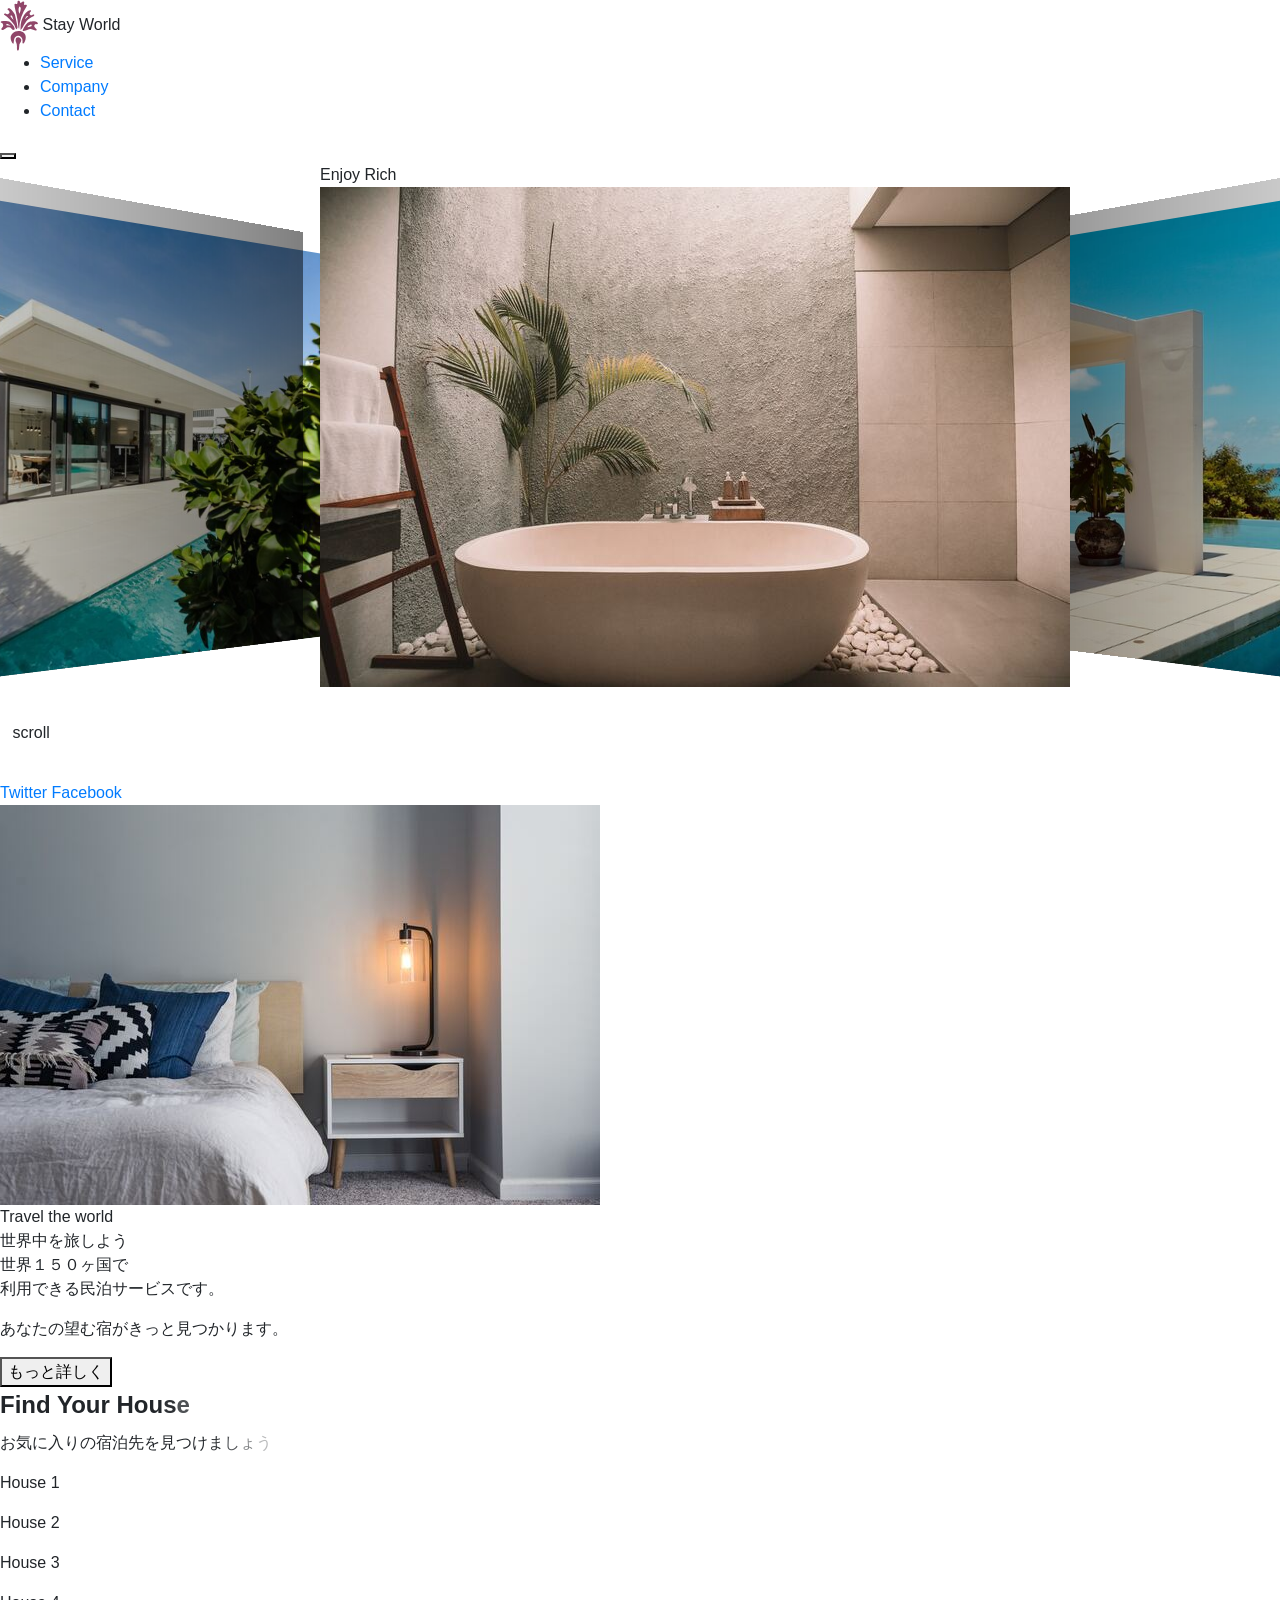
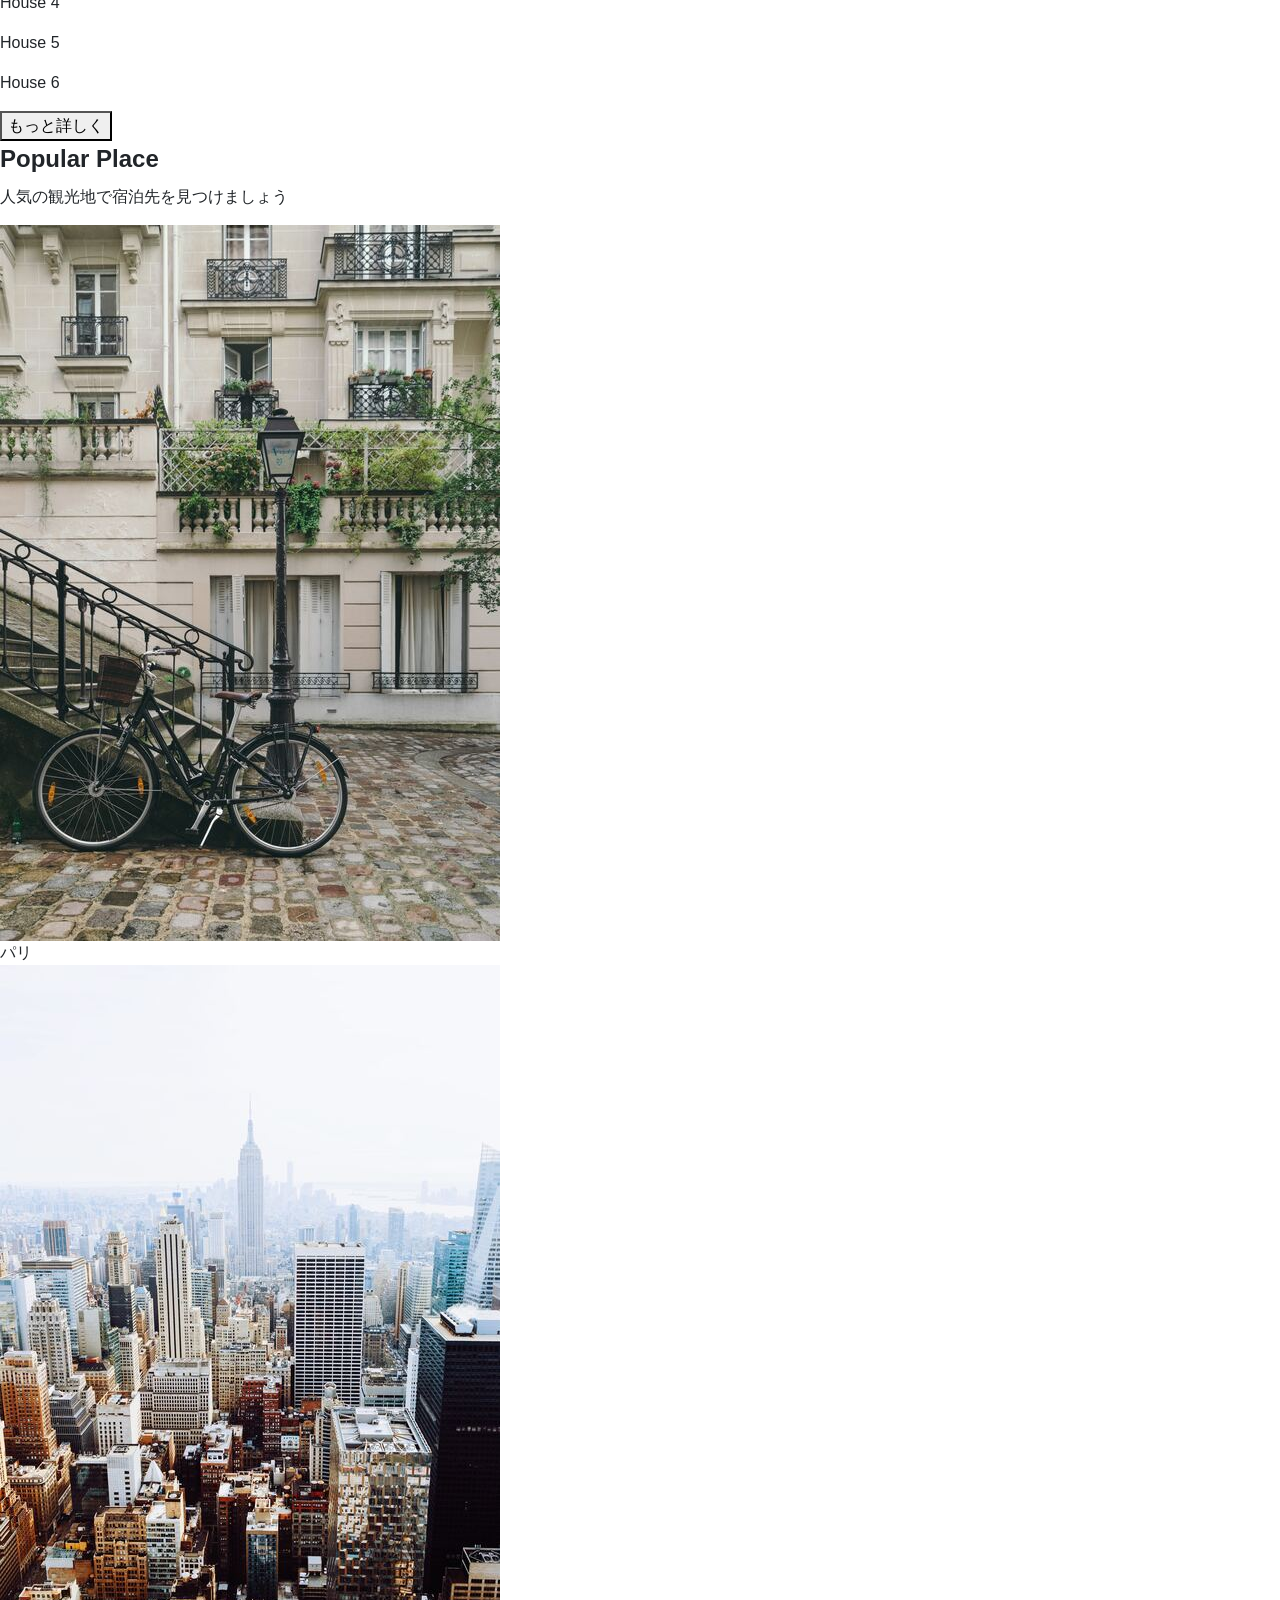
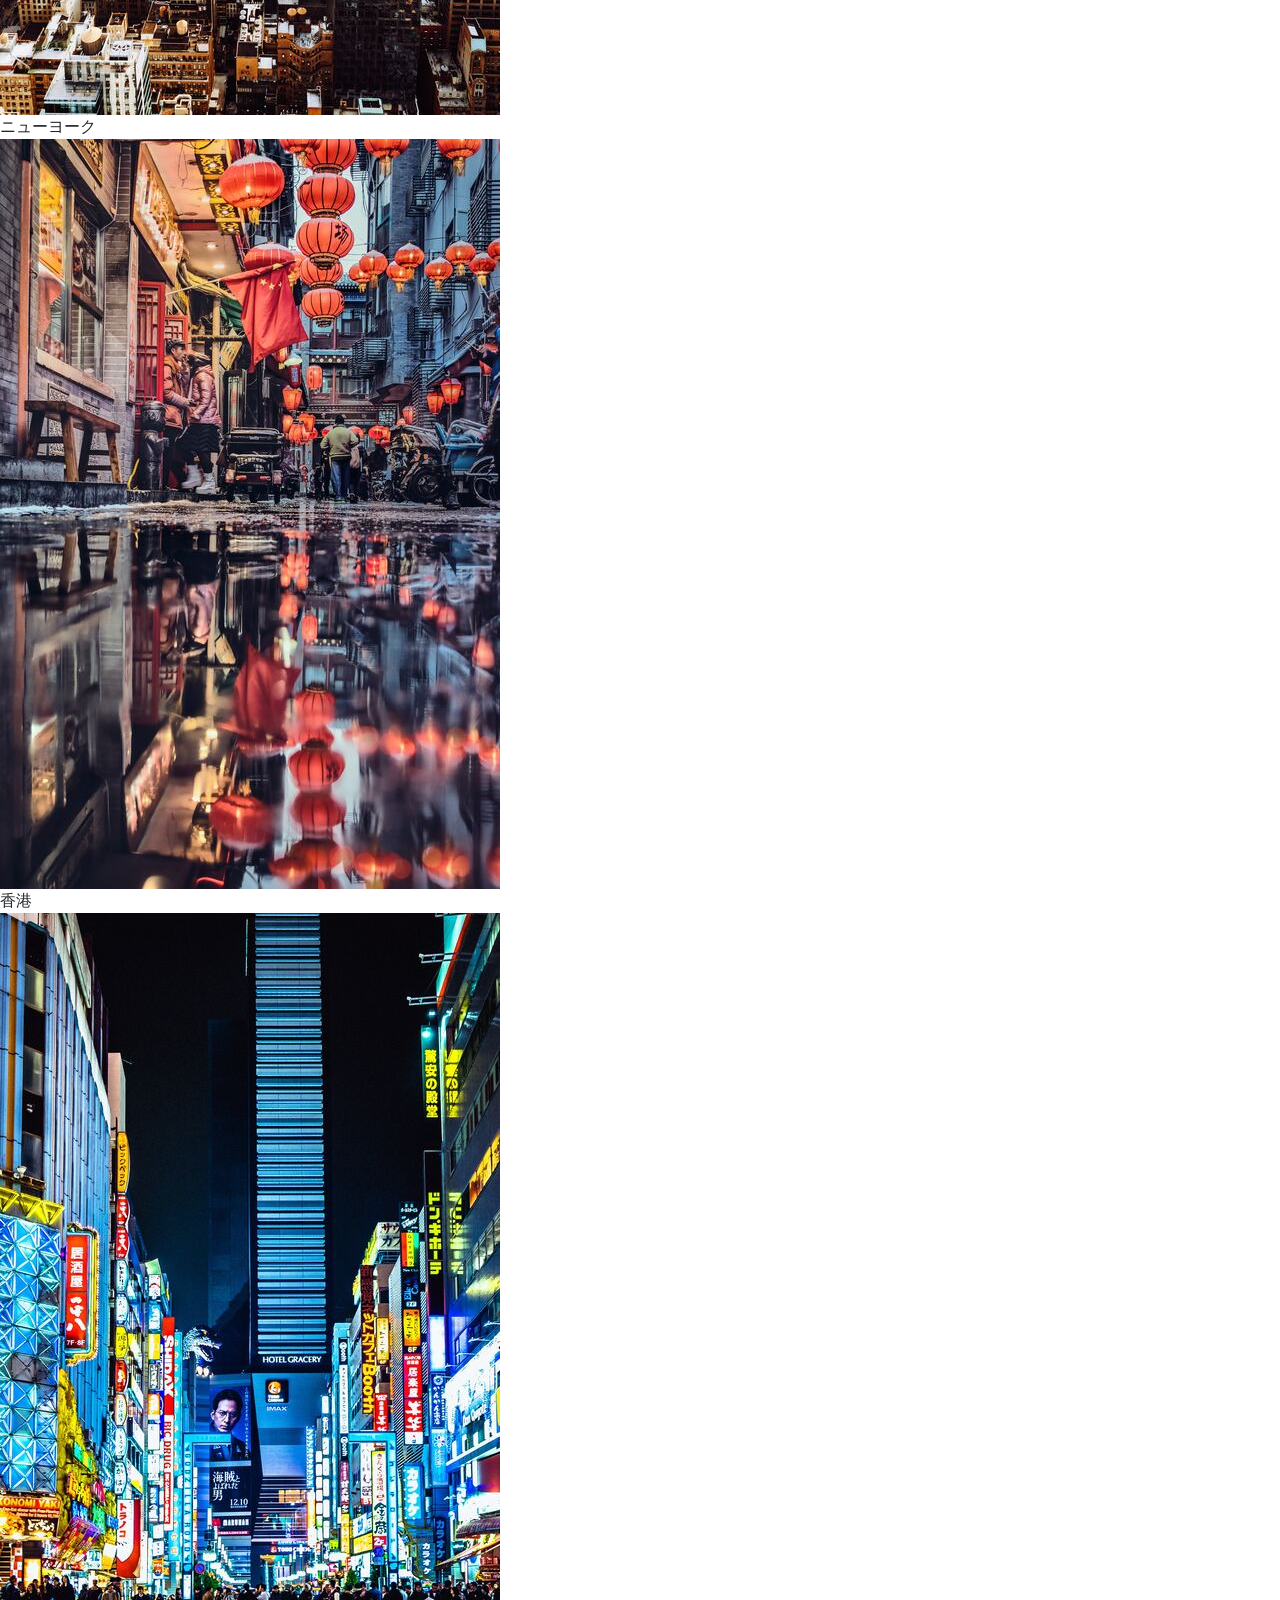
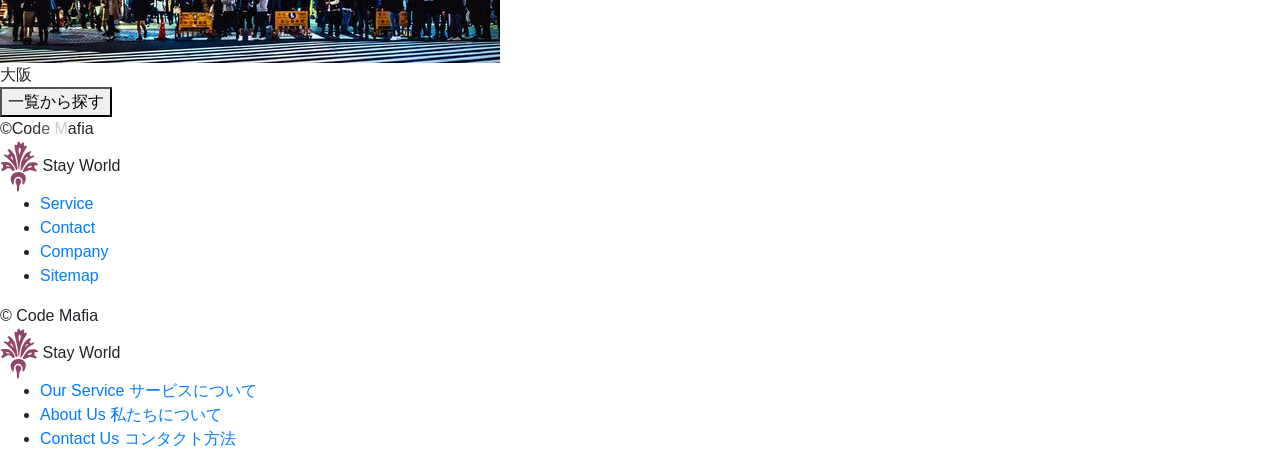
<file: 999_サンプルサイト_部品/index.html>
<!DOCTYPE html>
<html lang="ja">
  <head>
    <meta charset="UTF-8" />
    <meta name="viewport" content="width=device-width, initial-scale=1.0" />
    <meta http-equiv="X-UA-Compatible" content="ie=edge" />
    <title>StayWorld</title>
    <meta name="description" content="This site is a test site.">
    <link rel="icon" href="images/favicon.png">
    <link rel="stylesheet" href="styles/loader.css">
    <script src="scripts/vendors/pace.js"></script>
    <link href="https://fonts.googleapis.com/css2?family=Kameron:wght@400;700&family=Noto+Sans+JP:wght@500&display=swap" rel="stylesheet">
    <link rel="stylesheet" href="styles/vendors/bootstrap-reboot.css" />
    <link rel="stylesheet" href="styles/vendors/swiper.min.css" />
    <link rel="stylesheet" href="styles/style.css" />
  </head>
  <body>
    <div id="global-container">
      <div id="container">
        <div class="mobile-menu__cover"></div>
        <div class="nav-trigger"></div>
        <header class="header">
          <div class="header__inner appear up">
            <div class="logo item">
              <img src="images/logo.svg" alt="" class="logo__img" />
              <span class="logo__stay">Stay</span>
              <span class="logo__world">World</span>
            </div>
            <nav class="header__nav">
              <ul class="header__ul">
                <li class="header__li item"><a href="#">Service</a></li>
                <li class="header__li item"><a href="#">Company</a></li>
                <li class="header__li item">
                  <a class="btn filled" href="#">Contact</a>
                </li>
              </ul>
            </nav>
            <button class="mobile-menu__btn">
              <span></span>
              <span></span>
              <span></span>
            </button>
          </div>
        </header>
        <div id="content">
          <div class="hero">
            <div class="swiper-container">
              <div class="swiper-wrapper">
                <div class="swiper-slide">
                  <div class="hero__title">Enjoy Rich</div>
                  <img src="images/image-1.jpg" alt="" />
                </div>
                <div class="swiper-slide">
                  <div class="hero__title">Fantastic</div>
                  <img src="images/image-2.jpg" alt="" />
                </div>
                <div class="swiper-slide">
                  <div class="hero__title">Experience</div>
                  <img src="images/image-3.jpg" alt="" />
                </div>
              </div>
              <div class="hero__footer">
                <img class="hero__downarrow" src="images/arrow.svg" />
                <span class="hero__scrolltext">scroll</span>
              </div>
            </div>
          </div>
          <div id="main-content">
            <aside class="side left">
              <div class="side__inner">
                <a class="twitter icon tween-animate-title" href="#">Twitter</a>
                <a class="fb icon tween-animate-title" href="#">Facebook</a>
              </div>
            </aside>
            <main>
              <section class="travel">
                <div class="travel__inner">
                  <div class="travel__img cover-slide">
                    <img
                      class="img-zoom"
                      src="images/image-travel.jpg"
                      alt=""
                    />
                  </div>
                  <div class="travel__texts appear left">
                    <div class="travel__texts-inner">
                      <div class="travel__title main-title item">
                        <span class="purple">Travel</span>
                        <span>the world</span>
                      </div>
                      <div class="travel__sub sub-title item">世界中を旅しよう</div>
                      <div class="travel__description item">
                        <p>
                          世界１５０ヶ国で<br />利用できる民泊サービスです。
                        </p>
                        <p>あなたの望む宿がきっと見つかります。</p>
                      </div>
                      <div class="travel__btn item">
                        <button class="btn filled">もっと詳しく</button>
                      </div>
                    </div>
                  </div>
                </div>
              </section>
              <section class="houses">
                <div>
                  <h2 class="main-title tween-animate-title">Find Your House</h2>
                  <p class="sub-title tween-animate-title">お気に入りの宿泊先を見つけましょう</p>
                </div>
                <div class="houses__inner">
                  <div class="houses__item">
                    <div class="cover-slide hover-darken">
                      <div
                        class="bg-img-zoom img-bg50"
                        style="background-image: url(images/villa-1.jpg)"
                      ></div>
                    </div>
                    <p class="houses__title">House 1</p>
                  </div>
                  <div class="houses__item">
                    <div class="cover-slide hover-darken">
                      <div
                        class="bg-img-zoom img-bg50"
                        style="background-image: url(images/villa-2.jpg)"
                      ></div>
                    </div>
                    <p class="houses__title">House 2</p>
                  </div>
                  <div class="houses__item">
                    <div class="cover-slide hover-darken">
                      <div
                        class="bg-img-zoom img-bg50"
                        style="background-image: url(images/villa-3.jpg)"
                      ></div>
                    </div>
                    <p class="houses__title">House 3</p>
                  </div>
                  <div class="houses__item">
                    <div class="cover-slide hover-darken">
                      <div
                        class="bg-img-zoom img-bg50"
                        style="background-image: url(images/villa-4.jpg)"
                      ></div>
                    </div>
                    <p class="houses__title">House 4</p>
                  </div>
                  <div class="houses__item">
                    <div class="cover-slide hover-darken">
                      <div
                        class="bg-img-zoom img-bg50"
                        style="background-image: url(images/villa-5.jpg)"
                      ></div>
                    </div>
                    <p class="houses__title">House 5</p>
                  </div>
                  <div class="houses__item">
                    <div class="cover-slide hover-darken">
                      <div
                        class="bg-img-zoom img-bg50"
                        style="background-image: url(images/villa-6.jpg)"
                      ></div>
                    </div>
                    <p class="houses__title">House 6</p>
                  </div>
                  <div class="houses__btn appear up">
                    <button class="btn slide-bg item">もっと詳しく</button>
                  </div>
                </div>
              </section>
              <section class="popular">
                <div class="popular__header">
                  <h2 class="main-title tween-animate-title">Popular Place</h2>
                  <p class="sub-title tween-animate-title">人気の観光地で宿泊先を見つけましょう</p>
                </div>
                <div class="popular__inner appear up">
                  <div class="popular__container">
                    <div class="popular__item item">
                      <div class="popular__img">
                        <img src="images/image-p1.jpg" alt="" />
                      </div>
                      <div class="popular__title">パリ</div>
                    </div>
                    <div class="popular__item item">
                      <div class="popular__img">
                        <img src="images/image-p2.jpg" alt="" />
                      </div>
                      <div class="popular__title">ニューヨーク</div>
                    </div>
                    <div class="popular__item item">
                      <div class="popular__img">
                        <img src="images/image-p3.jpg" alt="" />
                      </div>
                      <div class="popular__title">香港</div>
                    </div>
                    <div class="popular__item item">
                      <div class="popular__img">
                        <img src="images/image-p4.jpg" alt="" />
                      </div>
                      <div class="popular__title">大阪</div>
                    </div>
                    <div class="popular__btn appear up">
                      <button class="btn cover-3d item">
                        <span>
                          一覧から探す
                        </span>
                      </button>
                    </div>
                  </div>
                </div>
              </section>
            </main>
            <aside class="side right">
              <div class="side__inner">
                <span class="tween-animate-title">&copy;Code Mafia</span>
              </div>
            </aside>
          </div>
        </div>
        <footer class="footer appear up">
          <div class="logo item">
            <img src="images/logo.svg" alt="" class="logo__img" />
            <span class="logo__stay">Stay</span>
            <span class="logo__world">World</span>
          </div>
          <nav class="footer__nav">
            <ul class="footer__ul">
              <li class="footer__li item"><a href="#">Service</a></li>
              <li class="footer__li item"><a href="#">Contact</a></li>
              <li class="footer__li item"><a href="#">Company</a></li>
              <li class="footer__li item"><a href="#">Sitemap</a></li>
            </ul>
            <div class="footer__copyright item">
              &copy; Code Mafia
            </div>
          </nav>
        </footer>
      </div>
      <nav class="mobile-menu">
        <div class="logo">
          <img src="images/logo.svg" alt="" class="logo__img" />
          <span class="logo__stay">Stay</span>
          <span class="logo__world">World</span>
        </div>
        <ul class="mobile-menu__main">
          <li class="mobile-menu__item">
            <a class="mobile-menu__link" href="#">
              <span class="main-title">Our Service</span>
              <span class="sub-title">サービスについて</span>
            </a>
          </li>
          <li class="mobile-menu__item">
            <a class="mobile-menu__link" href="#">
              <span class="main-title">About Us</span>
              <span class="sub-title">私たちについて</span>
            </a>
          </li>
          <li class="mobile-menu__item">
            <a class="mobile-menu__link" href="#">
              <span class="main-title">Contact Us</span>
              <span class="sub-title">コンタクト方法</span>
            </a>
          </li>
        </ul>
      </nav>
    </div>
    <script src="scripts/vendors/swiper.min.js"></script>
    <script src="scripts/vendors/TweenMax.min.js"></script>
    <script src="scripts/vendors/scroll-polyfill.js"></script>
    <script src="scripts/libs/scroll.js"></script>
    <script src="scripts/libs/text-animation.js"></script>
    <script src="scripts/libs/hero-slider.js"></script>
    <script src="scripts/libs/mobile-menu.js"></script>
    <script src="scripts/main.js"></script>
  </body>
</html>
</file>
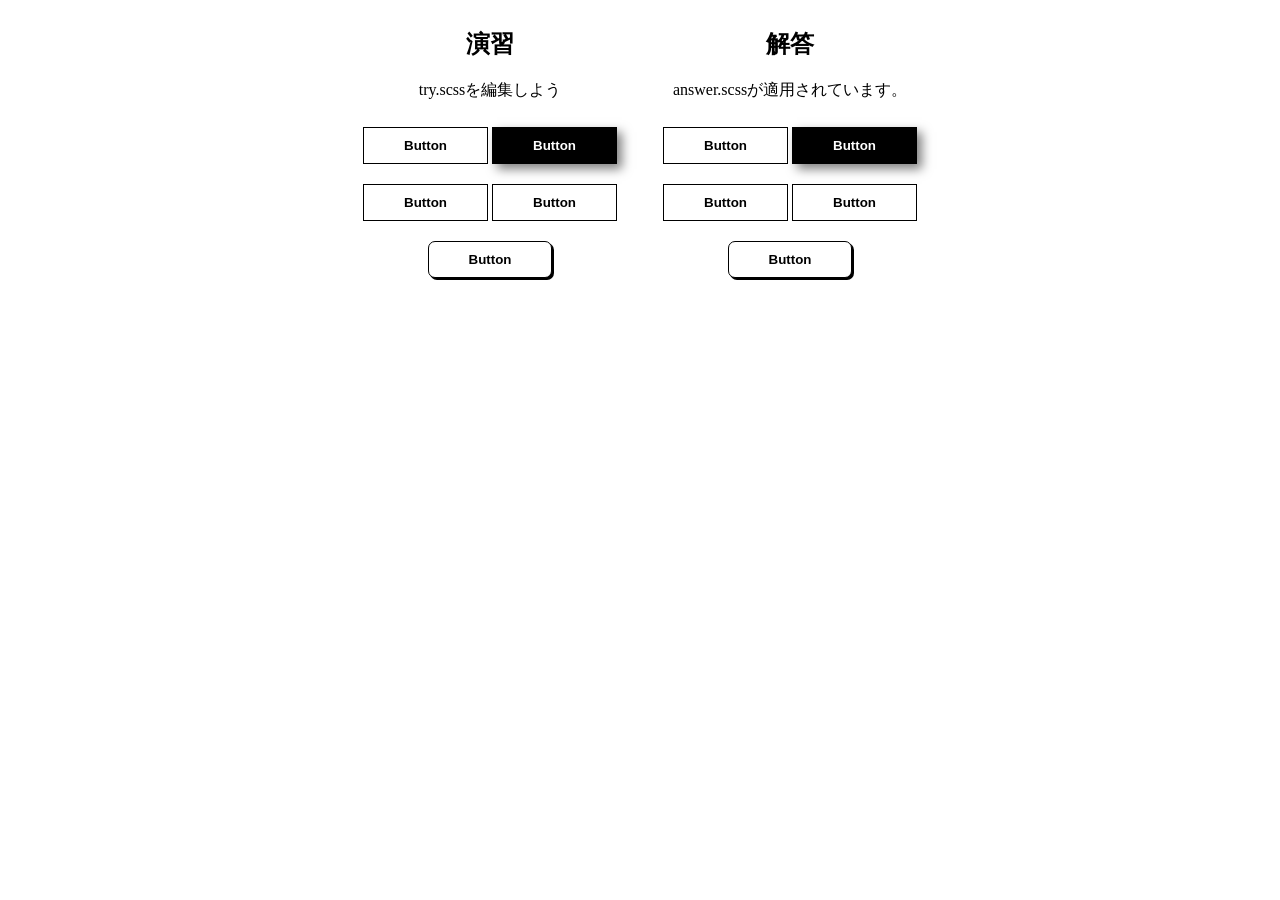
<file: 02_HTMLとCSSを極める（トランジション編）/030_演習_色んなボタンを作ってみよう/index.html>
<!DOCTYPE html>
<html lang="en">

<head>
  <meta charset="UTF-8" />
  <meta name="viewport" content="width=device-width, initial-scale=1.0" />
  <meta http-equiv="X-UA-Compatible" content="ie=edge" />
  <title>Document</title>
  <!-- チャレンジしてみよう -->
  <link rel="stylesheet" href="try.css" />
  <!-- 解答例　-->
  <link rel="stylesheet" href="answer.css" />
</head>

<body>
  <div id="container">
    <div class="try">
      <h2>演習</h2>
      <p>try.scssを編集しよう</p>
      <button class="btn float">Button</button>
      <button class="btn filled">Button</button>
      <button class="btn letter-spacing">Button</button>
      <button class="btn shadow">Button</button>
      <button class="btn solid">Button</button>
    </div>
    <div class="answer">
      <h2>解答</h2>
      <p>answer.scssが適用されています。</p>
      <button class="btn float">Button</button>
      <button class="btn filled">Button</button>
      <button class="btn letter-spacing">Button</button>
      <button class="btn shadow">Button</button>
      <button class="btn solid">Button</button>
    </div>
  </div>
</body>

</html>
</file>
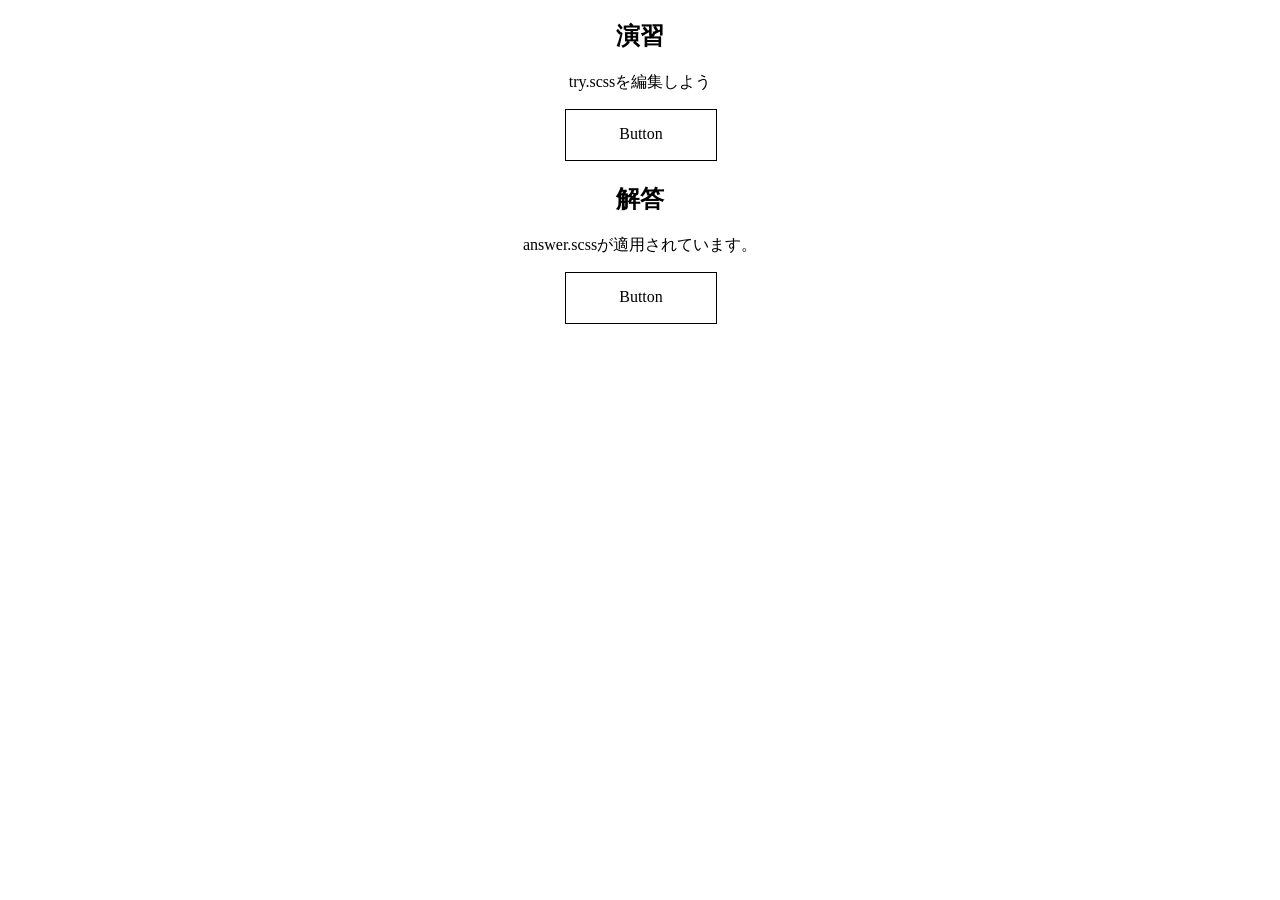
<file: 02_HTMLとCSSを極める（トランジション編）/090_発展_演習_3Dアニメーション２/index.html>
<!DOCTYPE html>
<html lang="en">

<head>
  <meta charset="UTF-8" />
  <meta name="viewport" content="width=device-width, initial-scale=1.0" />
  <meta http-equiv="X-UA-Compatible" content="ie=edge" />
  <title>Document</title>
  <!-- チャレンジしてみよう -->
  <link rel="stylesheet" href="try.css" />
  <!-- 解答例　-->
  <link rel="stylesheet" href="answer.css" />
</head>

<body>
  <div id="container">
    <div class="try">
      <h2>演習</h2>
      <p>try.scssを編集しよう</p>
      <a class="btn cubic"><span class="hovering">Now, Hovering</span><span class="default">Button</span></a>
    </div>
    <div class="answer">
      <h2>解答</h2>
      <p>answer.scssが適用されています。</p>
      <a class="btn cubic"><span class="hovering">Now, Hovering</span><span class="default">Button</span></a>
    </div>
  </div>
</body>

</html>
</file>
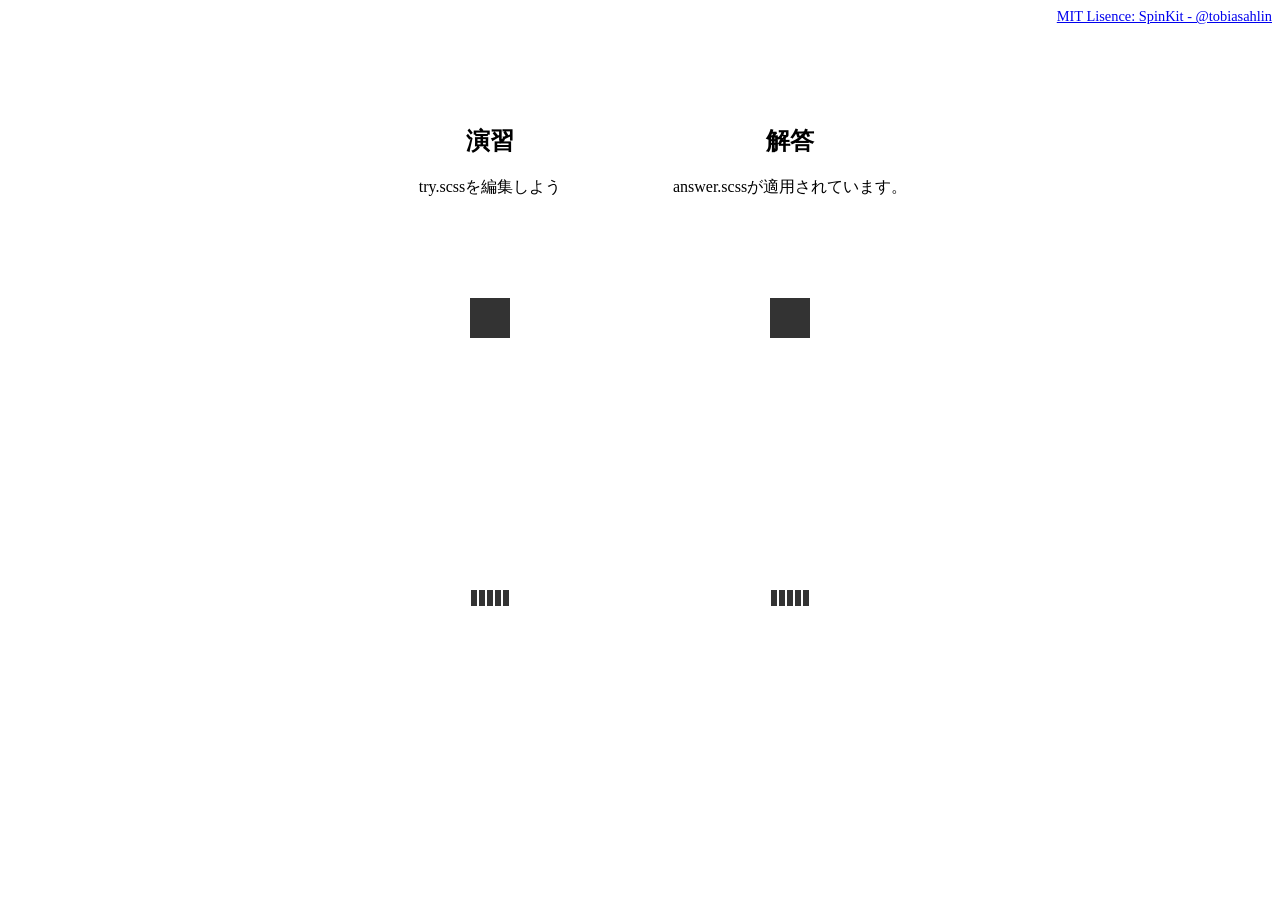
<file: 03_HTMLとCSSを極める（アニメーション編）/060_演習_色んなローダーを作ってみよう/index.html>
<!DOCTYPE html>
<html lang="en">

<head>
  <meta charset="UTF-8" />
  <meta name="viewport" content="width=device-width, initial-scale=1.0" />
  <meta http-equiv="X-UA-Compatible" content="ie=edge" />
  <title>Document</title>
  <!-- チャレンジしてみよう -->
  <link rel="stylesheet" href="try.css" />
  <!-- 解答例　-->
  <link rel="stylesheet" href="answer.css" />
</head>

<body>
  <div class="copyright">
    <a target="_blank" href="https://github.com/tobiasahlin/SpinKit">MIT Lisence: SpinKit - @tobiasahlin</a>
  </div>
  <div id="container">
    <div class="try">
      <h2>演習</h2>
      <p>try.scssを編集しよう</p>
      <div class="spinner"></div>
      <div class="double-spinner">
        <div></div>
        <div></div>
      </div>
      <div class="rect-spinner">
        <div></div>
        <div></div>
        <div></div>
        <div></div>
        <div></div>
      </div>
    </div>
    <div class="answer">
      <h2>解答</h2>
      <p>answer.scssが適用されています。</p>
      <div class="spinner"></div>
      <div class="double-spinner">
        <div></div>
        <div></div>
      </div>
      <div class="rect-spinner">
        <div></div>
        <div></div>
        <div></div>
        <div></div>
        <div></div>
      </div>
    </div>
</body>

</html>
</file>
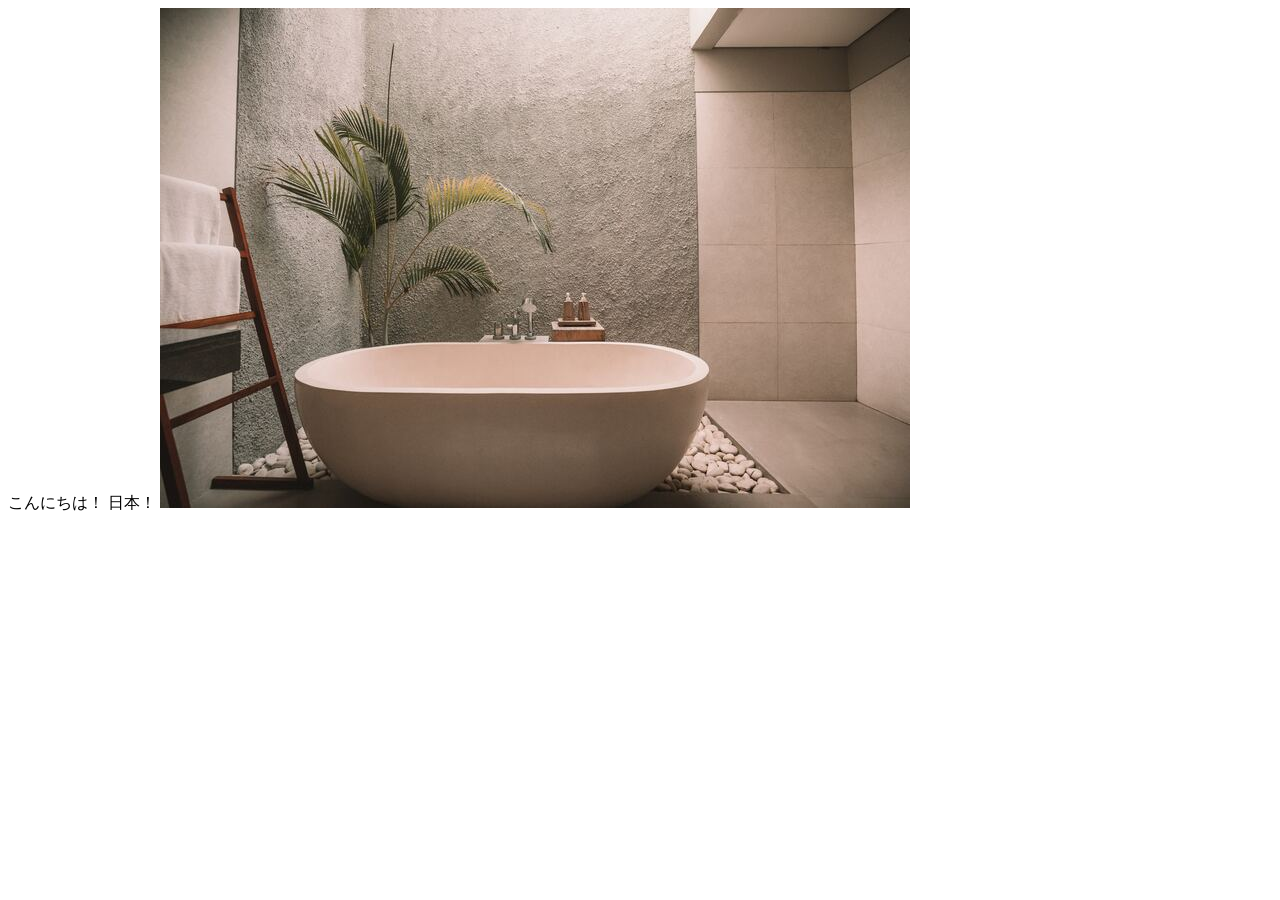
<file: 01_基礎知識/01_HTMLについて/end/index.html>
<!DOCTYPE html>
<html lang="en">
    <head>
        <meta charset="UTF-8">
        <meta name="viewport" content="width=device-width, initial-scale=1.0">
        <meta http-equiv="X-UA-Compatible" content="ie=edge">
        <title>Document</title>
    </head>
    <body>
        <span>こんにちは！ 日本！</span>
        <img src="image-1.jpg" alt="">
    </body>
</html>
</file>
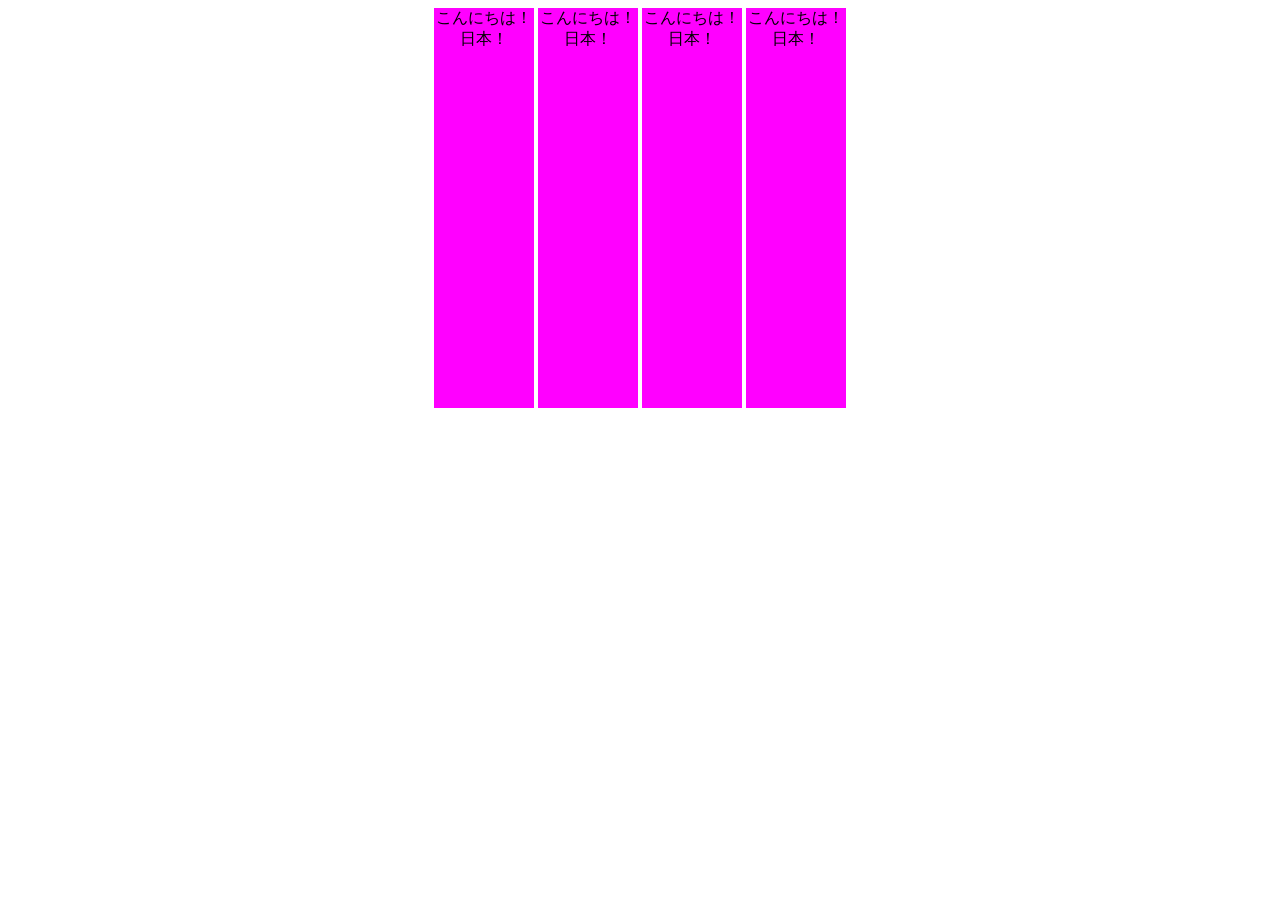
<file: 01_基礎知識/02_Inline要素とBlock要素について/end/index.html>
<!DOCTYPE html>
<html lang="en">

<head>
    <meta charset="UTF-8">
    <meta name="viewport" content="width=device-width, initial-scale=1.0">
    <meta http-equiv="X-UA-Compatible" content="ie=edge">
    <title>Document</title>
</head>

<body>
    <span>こんにちは！ 日本！</span>
    <span>こんにちは！ 日本！</span>
    <span>こんにちは！ 日本！</span>
    <span>こんにちは！ 日本！</span>
    <!-- <div>こんにちは！ 日本！</div> -->
    <style>
        body {
            /* インライン要素の中央揃え*/
            text-align: center;
        }

        span {
            display: inline-block;
            /* ブロック要素の中央揃え*/
            margin: 0 auto;
            width: 100px;
            height: 400px;
            background-color: magenta;
        }
    </style>
</body>

</html>
</file>
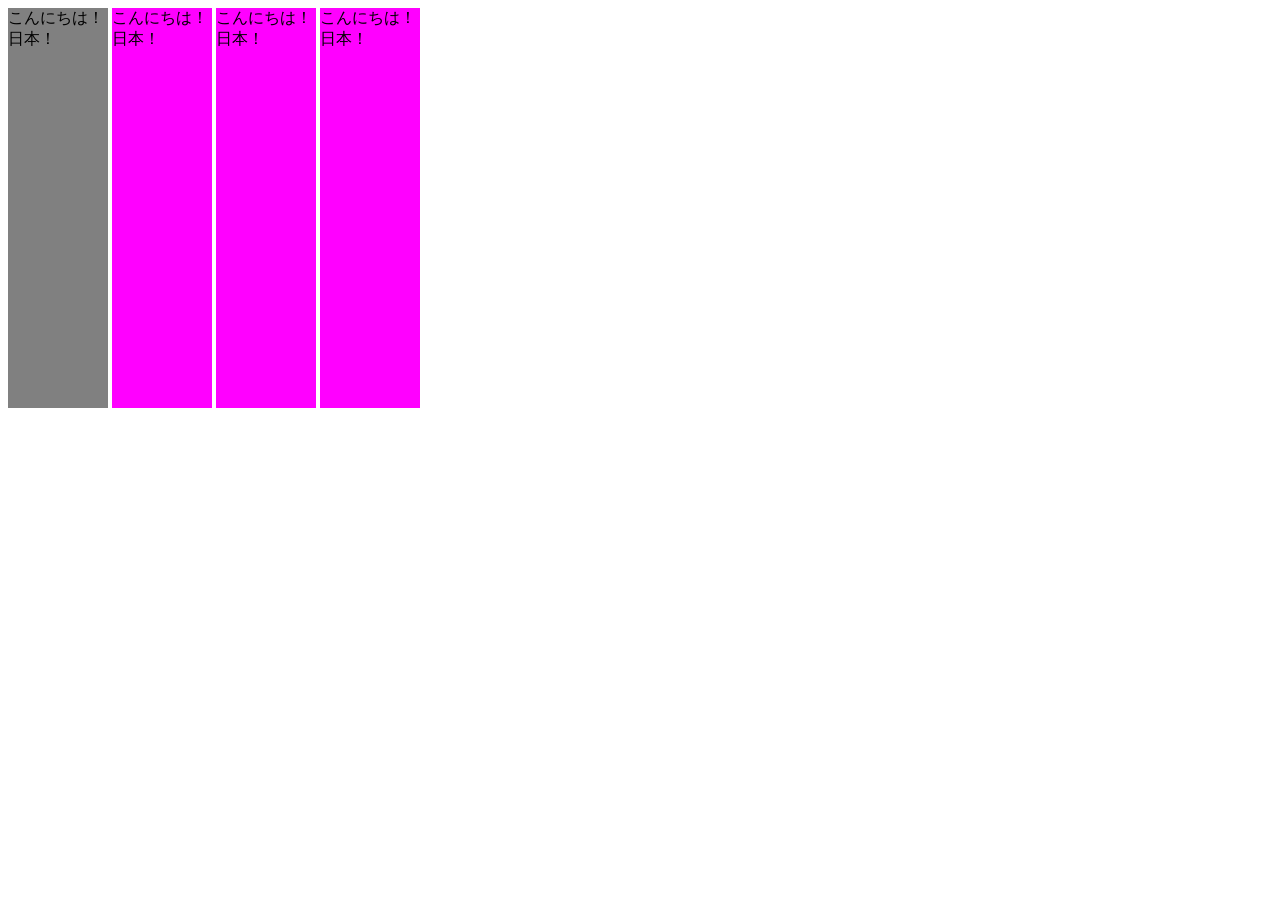
<file: 01_基礎知識/03_CSSについて/end/index.html>
<!DOCTYPE html>
<html lang="en">
    <head>
        <meta charset="UTF-8">
        <meta name="viewport" content="width=device-width, initial-scale=1.0">
        <meta http-equiv="X-UA-Compatible" content="ie=edge">
        <title>Document</title>
        <link rel="stylesheet" href="style.css">
    </head>
    <body>
        <span id="first" class="cls">こんにちは！ 日本！</span>
        <span>こんにちは！ 日本！</span>
        <span>こんにちは！ 日本！</span>
        <span>こんにちは！ 日本！</span>
        <!-- <div>こんにちは！ 日本！</div> -->
        <style></style>
    </body>
</html>
</file>
<file: 999_サンプルサイト_部品/styles/loader.css>
.pace-done #global-container {
  -webkit-transition: opacity 1s;
  transition: opacity 1s;
  opacity: 1;
}

#global-container {
  opacity: 0;
}

.pace {
  z-index: 2000;
  position: fixed;
  margin: auto;
  top: 0;
  left: 0;
  right: 0;
  bottom: 0;
  width: 100px;
  height: 100px;
}

.pace .pace-progress {
  -webkit-transform: none !important;
          transform: none !important;
  text-align: center;
}

.pace .pace-progress::after {
  content: attr(data-progress-text);
  display: block;
  font-weight: 100;
  font-size: 2em;
  font-family: 'Helvetica Neue', 'Yu Gothic', 'Meiryo', sans-serif;
  color: #535353;
}

.pace.pace-inactive {
  display: none;
}

.pace-progress-inner {
  width: 40px;
  height: 40px;
  background-color: #904669;
  margin: 0 auto;
  -webkit-animation-name: sk-rotateplane;
          animation-name: sk-rotateplane;
  -webkit-animation-duration: 1.2s;
          animation-duration: 1.2s;
  -webkit-animation-timing-function: ease-in-out;
          animation-timing-function: ease-in-out;
  -webkit-animation-delay: 0s;
          animation-delay: 0s;
  -webkit-animation-iteration-count: infinite;
          animation-iteration-count: infinite;
  -webkit-animation-direction: normal;
          animation-direction: normal;
  -webkit-animation-fill-mode: forwards;
          animation-fill-mode: forwards;
}

@-webkit-keyframes sk-rotateplane {
  0% {
    -webkit-transform: perspective(120px) rotateX(0deg) rotateY(0deg);
            transform: perspective(120px) rotateX(0deg) rotateY(0deg);
  }
  50% {
    -webkit-transform: perspective(120px) rotateX(-180deg) rotateY(0deg);
            transform: perspective(120px) rotateX(-180deg) rotateY(0deg);
  }
  100% {
    -webkit-transform: perspective(120px) rotateX(-180deg) rotateY(-180deg);
            transform: perspective(120px) rotateX(-180deg) rotateY(-180deg);
  }
}

@keyframes sk-rotateplane {
  0% {
    -webkit-transform: perspective(120px) rotateX(0deg) rotateY(0deg);
            transform: perspective(120px) rotateX(0deg) rotateY(0deg);
  }
  50% {
    -webkit-transform: perspective(120px) rotateX(-180deg) rotateY(0deg);
            transform: perspective(120px) rotateX(-180deg) rotateY(0deg);
  }
  100% {
    -webkit-transform: perspective(120px) rotateX(-180deg) rotateY(-180deg);
            transform: perspective(120px) rotateX(-180deg) rotateY(-180deg);
  }
}
/*# sourceMappingURL=loader.css.map */
</file>
<file: 999_サンプルサイト_部品/styles/style.css>
@charset "UTF-8";
/******************************************************************

Stylesheet: ベーススタイル

******************************************************************/
@media (min-width: 480px) {
  /******************************************************************

Stylesheet: 480px以上(スマホの横向き)のモニタで適用

******************************************************************/
}

@media (min-width: 600px) {
  /******************************************************************

Stylesheet: 600px以上のタブレットやモニタで適用

******************************************************************/
}

@media (min-width: 960px) {
  /******************************************************************

Stylesheet: 960px以上のモニタで適用

******************************************************************/
}

@media (min-width: 1280px) {
  /******************************************************************

Stylesheet: 1280px以上のモニタで適用

******************************************************************/
}

@media (-webkit-min-device-pixel-ratio: 2), (min-resolution: 192dpi) {
  /******************************************************************

Stylesheet: Retinaディスプレイで適用

******************************************************************/
  /* 

EXAMPLE 
.icon {
	background: url(images/test@2x.png) no-repeat;
	background-size: 24px 24px;
}

*/
}

@media print {
  /******************************************************************

Stylesheet: プリンタのみに適用

******************************************************************/
}
/*# sourceMappingURL=style.css.map */
</file>
<file: 02_HTMLとCSSを極める（トランジション編）/030_演習_色んなボタンを作ってみよう/try.css>
@charset "UTF-8";
.try .btn {
  position: relative;
  display: inline-block;
  background-color: white;
  border: 1px solid black;
  font-weight: 600;
  padding: 10px 40px;
  margin: 10px auto;
  cursor: pointer;
  -webkit-transition: all 0.3s;
  transition: all 0.3s;
  color: black;
  text-decoration: none !important;
  /* ここにボタンのスタイルを追加していこう */
}

.try .btn.float:hover {
  background-color: black;
  color: white;
  -webkit-box-shadow: 5px 5px 10px 0 rgba(0, 0, 0, 0.5);
          box-shadow: 5px 5px 10px 0 rgba(0, 0, 0, 0.5);
}

.try .btn.filled {
  background-color: black;
  color: white;
  -webkit-box-shadow: 5px 5px 10px 0 rgba(0, 0, 0, 0.5);
          box-shadow: 5px 5px 10px 0 rgba(0, 0, 0, 0.5);
}

.try .btn.filled:hover {
  background-color: white;
  color: black;
  -webkit-box-shadow: none;
          box-shadow: none;
}

.try .btn.letter-spacing:hover {
  background-color: black;
  letter-spacing: 3px;
  color: white;
}

.try .btn.shadow:hover {
  -webkit-transform: translate(-2.5px, -2.5px);
          transform: translate(-2.5px, -2.5px);
  -webkit-box-shadow: 5px 5px 0 0 black;
          box-shadow: 5px 5px 0 0 black;
}

.try .btn.solid {
  -webkit-box-shadow: 2px 2px 0 0 black;
          box-shadow: 2px 2px 0 0 black;
  border-radius: 7px;
}

.try .btn.solid:hover {
  -webkit-transform: translate(2px, 2px);
          transform: translate(2px, 2px);
  -webkit-box-shadow: none;
          box-shadow: none;
}
/*# sourceMappingURL=try.css.map */
</file>
<file: 02_HTMLとCSSを極める（トランジション編）/030_演習_色んなボタンを作ってみよう/answer.css>
#container {
  text-align: center;
  display: -webkit-box;
  display: -ms-flexbox;
  display: flex;
  -webkit-box-pack: center;
      -ms-flex-pack: center;
          justify-content: center;
}

#container > div {
  -ms-flex-preferred-size: 300px;
      flex-basis: 300px;
}

.answer .btn {
  position: relative;
  display: inline-block;
  background-color: white;
  border: 1px solid black;
  font-weight: 600;
  padding: 10px 40px;
  margin: 10px auto;
  cursor: pointer;
  -webkit-transition: all 0.3s;
  transition: all 0.3s;
  color: black;
  text-decoration: none !important;
}

.answer .btn.float:hover {
  background-color: black;
  color: white;
  -webkit-box-shadow: 5px 5px 10px 0 rgba(0, 0, 0, 0.5);
          box-shadow: 5px 5px 10px 0 rgba(0, 0, 0, 0.5);
}

.answer .btn.filled {
  background-color: black;
  color: white;
  -webkit-box-shadow: 5px 5px 10px 0 rgba(0, 0, 0, 0.5);
          box-shadow: 5px 5px 10px 0 rgba(0, 0, 0, 0.5);
}

.answer .btn.filled:hover {
  background-color: white;
  color: black;
  -webkit-box-shadow: none;
          box-shadow: none;
}

.answer .btn.letter-spacing:hover {
  background-color: black;
  letter-spacing: 3px;
  color: white;
}

.answer .btn.shadow {
  -webkit-box-shadow: none;
          box-shadow: none;
}

.answer .btn.shadow:hover {
  -webkit-transform: translate(-2.5px, -2.5px);
          transform: translate(-2.5px, -2.5px);
  -webkit-box-shadow: 5px 5px 0 0 black;
          box-shadow: 5px 5px 0 0 black;
}

.answer .btn.solid {
  -webkit-box-shadow: 2px 2px 0 0 black;
          box-shadow: 2px 2px 0 0 black;
  border-radius: 7px;
}

.answer .btn.solid:hover {
  -webkit-transform: translate(2px, 2px);
          transform: translate(2px, 2px);
  -webkit-box-shadow: none;
          box-shadow: none;
}
/*# sourceMappingURL=answer.css.map */
</file>
<file: 02_HTMLとCSSを極める（トランジション編）/090_発展_演習_3Dアニメーション２/try.css>
@charset "UTF-8";
#container {
  text-align: center;
}

.try .btn {
  position: relative;
  display: inline-block;
  -webkit-transform-style: preserve-3d;
          transform-style: preserve-3d;
  -webkit-perspective: 300px;
          perspective: 300px;
  width: 150px;
  height: 50px;
  margin: 0 auto;
  cursor: pointer;
}

.try .btn.cubic {
  /** スタイルをここに追加。*/
}

.try .btn.cubic span {
  position: absolute;
  top: 0;
  left: 0;
  width: 100%;
  height: 100%;
  border: 1px solid black;
  line-height: 48px;
  text-align: center;
  -webkit-transition: all 0.3s;
  transition: all 0.3s;
}

.try .btn.cubic .hovering {
  background-color: black;
  color: white;
  -webkit-transform: rotateX(90deg);
          transform: rotateX(90deg);
  -webkit-transform-origin: center center -25px;
          transform-origin: center center -25px;
}

.try .btn.cubic .default {
  background-color: white;
  color: black;
  -webkit-transform: rotateX(0);
          transform: rotateX(0);
  -webkit-transform-origin: center center -25px;
          transform-origin: center center -25px;
}

.try .btn.cubic:hover .hovering {
  -webkit-transform: rotateX(0);
          transform: rotateX(0);
}

.try .btn.cubic:hover .default {
  -webkit-transform: rotateX(-90deg);
          transform: rotateX(-90deg);
}
/*# sourceMappingURL=try.css.map */
</file>
<file: 02_HTMLとCSSを極める（トランジション編）/090_発展_演習_3Dアニメーション２/answer.css>
#container {
  text-align: center;
}

.answer .btn {
  position: relative;
  display: inline-block;
  -webkit-transform-style: preserve-3d;
          transform-style: preserve-3d;
  -webkit-perspective: 300px;
          perspective: 300px;
  width: 150px;
  height: 50px;
  margin: 0 auto;
  cursor: pointer;
}

.answer .btn.cubic span {
  position: absolute;
  top: 0;
  left: 0;
  width: 100%;
  height: 100%;
  border: 1px solid black;
  line-height: 48px;
  text-align: center;
  -webkit-transition: all 0.3s;
  transition: all 0.3s;
  -webkit-transform-origin: center center -25px;
          transform-origin: center center -25px;
}

.answer .btn.cubic .hovering {
  background-color: black;
  color: white;
  -webkit-transform: rotateX(90deg);
          transform: rotateX(90deg);
}

.answer .btn.cubic .default {
  background-color: white;
  color: black;
  -webkit-transform: rotateX(0);
          transform: rotateX(0);
}

.answer .btn.cubic:hover .hovering {
  -webkit-transform: rotateX(0);
          transform: rotateX(0);
}

.answer .btn.cubic:hover .default {
  -webkit-transform: rotateX(-90deg);
          transform: rotateX(-90deg);
}
/*# sourceMappingURL=answer.css.map */
</file>
<file: 03_HTMLとCSSを極める（アニメーション編）/060_演習_色んなローダーを作ってみよう/try.css>
@charset "UTF-8";
.try {
  /** ここに記述しよう */
}

.spinner {
  width: 40px;
  height: 40px;
  background-color: #333;
  margin: 100px auto;
  -webkit-animation-name: sk-rotateplane2;
          animation-name: sk-rotateplane2;
  -webkit-animation-duration: 1.2s;
          animation-duration: 1.2s;
  -webkit-animation-timing-function: ease-in-out;
          animation-timing-function: ease-in-out;
  -webkit-animation-delay: 0s;
          animation-delay: 0s;
  -webkit-animation-iteration-count: infinite;
          animation-iteration-count: infinite;
  -webkit-animation-direction: normal;
          animation-direction: normal;
  -webkit-animation-fill-mode: forwards;
          animation-fill-mode: forwards;
}

@-webkit-keyframes sk-rotateplane2 {
  0% {
    -webkit-transform: perspective(120px) rotateX(0) rotateY(0);
            transform: perspective(120px) rotateX(0) rotateY(0);
  }
  50% {
    -webkit-transform: perspective(120px) rotateX(-180deg) rotateY(0);
            transform: perspective(120px) rotateX(-180deg) rotateY(0);
  }
  100% {
    -webkit-transform: perspective(120px) rotateX(-180deg) rotateY(-180deg);
            transform: perspective(120px) rotateX(-180deg) rotateY(-180deg);
  }
}

@keyframes sk-rotateplane2 {
  0% {
    -webkit-transform: perspective(120px) rotateX(0) rotateY(0);
            transform: perspective(120px) rotateX(0) rotateY(0);
  }
  50% {
    -webkit-transform: perspective(120px) rotateX(-180deg) rotateY(0);
            transform: perspective(120px) rotateX(-180deg) rotateY(0);
  }
  100% {
    -webkit-transform: perspective(120px) rotateX(-180deg) rotateY(-180deg);
            transform: perspective(120px) rotateX(-180deg) rotateY(-180deg);
  }
}

.double-spinner {
  width: 40px;
  height: 40px;
  position: relative;
  margin: 100px auto;
}

.double-spinner > div {
  width: 100%;
  height: 100%;
  border-radius: 50%;
  background-color: #333;
  opacity: 0.6;
  position: absolute;
  top: 0;
  left: 0;
  -webkit-animation-name: sk-rotateplane3;
          animation-name: sk-rotateplane3;
  -webkit-animation-duration: 2s;
          animation-duration: 2s;
  -webkit-animation-timing-function: ease-in-out;
          animation-timing-function: ease-in-out;
  -webkit-animation-delay: 0s;
          animation-delay: 0s;
  -webkit-animation-iteration-count: infinite;
          animation-iteration-count: infinite;
  -webkit-animation-direction: normal;
          animation-direction: normal;
  -webkit-animation-fill-mode: forwards;
          animation-fill-mode: forwards;
}

.double-spinner > div:nth-child(2) {
  -webkit-animation-delay: -1s;
  animation-delay: -1s;
}

@-webkit-keyframes sk-rotateplane3 {
  0%,
  100% {
    -webkit-transform: scale(0);
            transform: scale(0);
  }
  50% {
    -webkit-transform: scale(1);
            transform: scale(1);
  }
}

@keyframes sk-rotateplane3 {
  0%,
  100% {
    -webkit-transform: scale(0);
            transform: scale(0);
  }
  50% {
    -webkit-transform: scale(1);
            transform: scale(1);
  }
}

.rect-spinner {
  margin: 100px auto;
  width: 50px;
  height: 40px;
  text-align: center;
  letter-spacing: -2px;
}

.rect-spinner > div {
  background-color: #333;
  height: 100%;
  width: 6px;
  display: inline-block;
  -webkit-animation-name: sk-rotateplane4;
          animation-name: sk-rotateplane4;
  -webkit-animation-duration: 1.2s;
          animation-duration: 1.2s;
  -webkit-animation-timing-function: ease-in-out;
          animation-timing-function: ease-in-out;
  -webkit-animation-delay: 0s;
          animation-delay: 0s;
  -webkit-animation-iteration-count: infinite;
          animation-iteration-count: infinite;
  -webkit-animation-direction: normal;
          animation-direction: normal;
  -webkit-animation-fill-mode: forwards;
          animation-fill-mode: forwards;
}

.rect-spinner > div:nth-child(1) {
  -webkit-animation-delay: -1.2s;
          animation-delay: -1.2s;
}

.rect-spinner > div:nth-child(2) {
  -webkit-animation-delay: -1.1s;
          animation-delay: -1.1s;
}

.rect-spinner > div:nth-child(3) {
  -webkit-animation-delay: -1s;
          animation-delay: -1s;
}

.rect-spinner > div:nth-child(4) {
  -webkit-animation-delay: -0.9s;
          animation-delay: -0.9s;
}

.rect-spinner > div:nth-child(5) {
  -webkit-animation-delay: -0.8s;
          animation-delay: -0.8s;
}

@-webkit-keyframes sk-rotateplane4 {
  0%,
  40%,
  100% {
    -webkit-transform: scaleY(0.4);
            transform: scaleY(0.4);
  }
  20% {
    -webkit-transform: scaleY(1);
            transform: scaleY(1);
  }
}

@keyframes sk-rotateplane4 {
  0%,
  40%,
  100% {
    -webkit-transform: scaleY(0.4);
            transform: scaleY(0.4);
  }
  20% {
    -webkit-transform: scaleY(1);
            transform: scaleY(1);
  }
}
/*# sourceMappingURL=try.css.map */
</file>
<file: 03_HTMLとCSSを極める（アニメーション編）/060_演習_色んなローダーを作ってみよう/answer.css>
#container {
  text-align: center;
  display: -webkit-box;
  display: -ms-flexbox;
  display: flex;
  -webkit-box-pack: center;
      -ms-flex-pack: center;
          justify-content: center;
}

#container > div {
  -ms-flex-preferred-size: 300px;
      flex-basis: 300px;
}

.copyright {
  font-size: 0.9em;
  margin-bottom: 5rem;
  text-align: right;
}

.answer .spinner {
  width: 40px;
  height: 40px;
  background-color: #333;
  margin: 100px auto;
  -webkit-animation-name: sk-rotateplane;
          animation-name: sk-rotateplane;
  -webkit-animation-duration: 1.2s;
          animation-duration: 1.2s;
  -webkit-animation-timing-function: ease-in-out;
          animation-timing-function: ease-in-out;
  -webkit-animation-delay: 0s;
          animation-delay: 0s;
  -webkit-animation-iteration-count: infinite;
          animation-iteration-count: infinite;
  -webkit-animation-direction: normal;
          animation-direction: normal;
  -webkit-animation-fill-mode: forwards;
          animation-fill-mode: forwards;
}

@-webkit-keyframes sk-rotateplane {
  0% {
    -webkit-transform: perspective(120px) rotateX(0deg) rotateY(0deg);
            transform: perspective(120px) rotateX(0deg) rotateY(0deg);
  }
  50% {
    -webkit-transform: perspective(120px) rotateX(-180deg) rotateY(0deg);
            transform: perspective(120px) rotateX(-180deg) rotateY(0deg);
  }
  100% {
    -webkit-transform: perspective(120px) rotateX(-180deg) rotateY(-180deg);
            transform: perspective(120px) rotateX(-180deg) rotateY(-180deg);
  }
}

@keyframes sk-rotateplane {
  0% {
    -webkit-transform: perspective(120px) rotateX(0deg) rotateY(0deg);
            transform: perspective(120px) rotateX(0deg) rotateY(0deg);
  }
  50% {
    -webkit-transform: perspective(120px) rotateX(-180deg) rotateY(0deg);
            transform: perspective(120px) rotateX(-180deg) rotateY(0deg);
  }
  100% {
    -webkit-transform: perspective(120px) rotateX(-180deg) rotateY(-180deg);
            transform: perspective(120px) rotateX(-180deg) rotateY(-180deg);
  }
}

.answer .double-spinner {
  width: 40px;
  height: 40px;
  position: relative;
  margin: 100px auto;
}

.answer .double-spinner > div {
  width: 100%;
  height: 100%;
  border-radius: 50%;
  background-color: #333;
  opacity: 0.6;
  position: absolute;
  top: 0;
  left: 0;
  -webkit-animation-name: sk-bounce;
          animation-name: sk-bounce;
  -webkit-animation-duration: 2s;
          animation-duration: 2s;
  -webkit-animation-timing-function: ease-in-out;
          animation-timing-function: ease-in-out;
  -webkit-animation-delay: 0s;
          animation-delay: 0s;
  -webkit-animation-iteration-count: infinite;
          animation-iteration-count: infinite;
  -webkit-animation-direction: normal;
          animation-direction: normal;
  -webkit-animation-fill-mode: forwards;
          animation-fill-mode: forwards;
}

.answer .double-spinner > div:nth-child(2) {
  -webkit-animation-delay: -1s;
          animation-delay: -1s;
}

@-webkit-keyframes sk-bounce {
  0%,
  100% {
    -webkit-transform: scale(0);
            transform: scale(0);
  }
  50% {
    -webkit-transform: scale(1);
            transform: scale(1);
  }
}

@keyframes sk-bounce {
  0%,
  100% {
    -webkit-transform: scale(0);
            transform: scale(0);
  }
  50% {
    -webkit-transform: scale(1);
            transform: scale(1);
  }
}

.answer .rect-spinner {
  margin: 100px auto;
  width: 50px;
  height: 40px;
  text-align: center;
  letter-spacing: -2px;
}

.answer .rect-spinner > div {
  background-color: #333;
  height: 100%;
  width: 6px;
  display: inline-block;
  -webkit-animation-name: sk-stretchdelay;
          animation-name: sk-stretchdelay;
  -webkit-animation-duration: 1.2s;
          animation-duration: 1.2s;
  -webkit-animation-timing-function: ease-in-out;
          animation-timing-function: ease-in-out;
  -webkit-animation-delay: 0s;
          animation-delay: 0s;
  -webkit-animation-iteration-count: infinite;
          animation-iteration-count: infinite;
  -webkit-animation-direction: normal;
          animation-direction: normal;
  -webkit-animation-fill-mode: forwards;
          animation-fill-mode: forwards;
}

.answer .rect-spinner > div:nth-child(1) {
  -webkit-animation-delay: -1.2s;
          animation-delay: -1.2s;
}

.answer .rect-spinner > div:nth-child(2) {
  -webkit-animation-delay: -1.1s;
          animation-delay: -1.1s;
}

.answer .rect-spinner > div:nth-child(3) {
  -webkit-animation-delay: -1s;
          animation-delay: -1s;
}

.answer .rect-spinner > div:nth-child(4) {
  -webkit-animation-delay: -0.9s;
          animation-delay: -0.9s;
}

.answer .rect-spinner > div:nth-child(5) {
  -webkit-animation-delay: -0.8s;
          animation-delay: -0.8s;
}

@-webkit-keyframes sk-stretchdelay {
  0%,
  40%,
  100% {
    -webkit-transform: scaleY(0.4);
            transform: scaleY(0.4);
  }
  20% {
    -webkit-transform: scaleY(1);
            transform: scaleY(1);
  }
}

@keyframes sk-stretchdelay {
  0%,
  40%,
  100% {
    -webkit-transform: scaleY(0.4);
            transform: scaleY(0.4);
  }
  20% {
    -webkit-transform: scaleY(1);
            transform: scaleY(1);
  }
}
/*# sourceMappingURL=answer.css.map */
</file>
<file: 01_基礎知識/03_CSSについて/end/style.css>
span {
  display: inline-block;
  width: 100px;
  height: 400px;
  background-color: magenta;
}

.cls {
  display: inline-block;
  width: 100px;
  height: 400px;
  background-color: gray;
}
</file>
